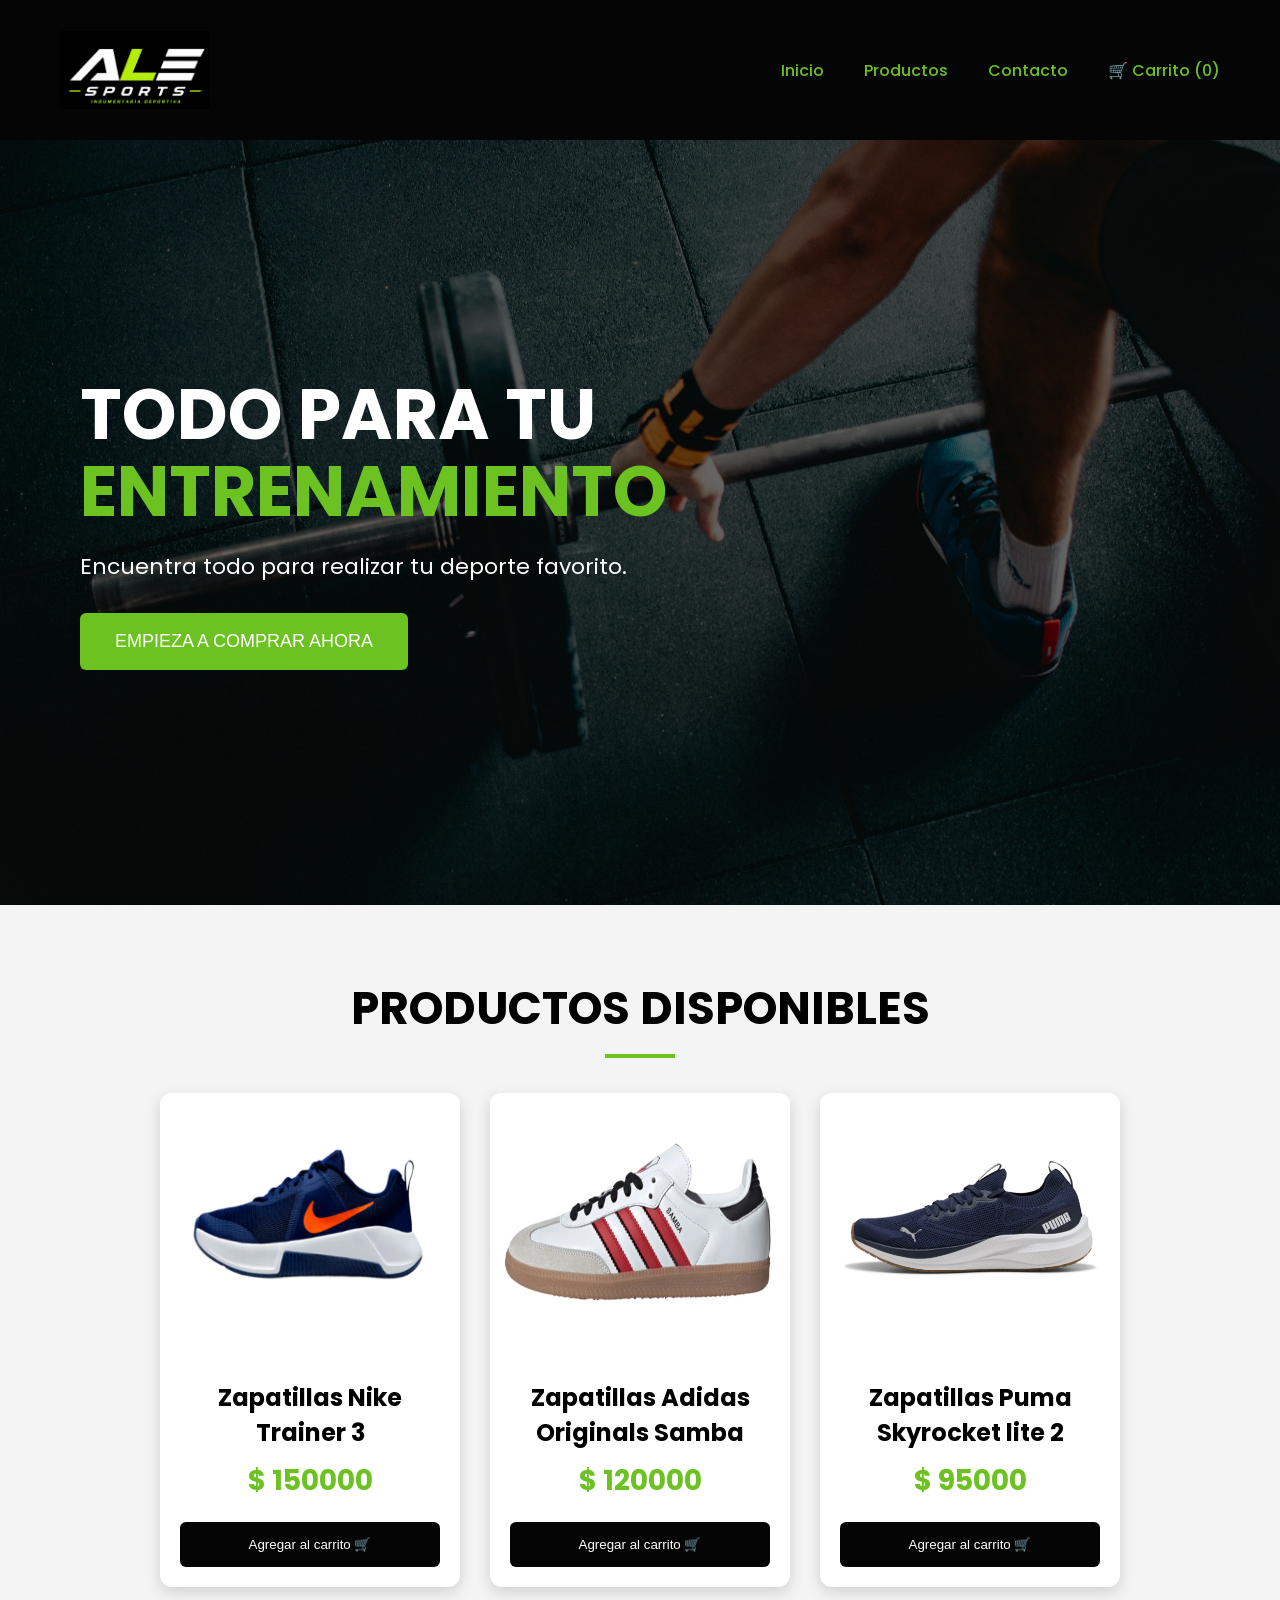
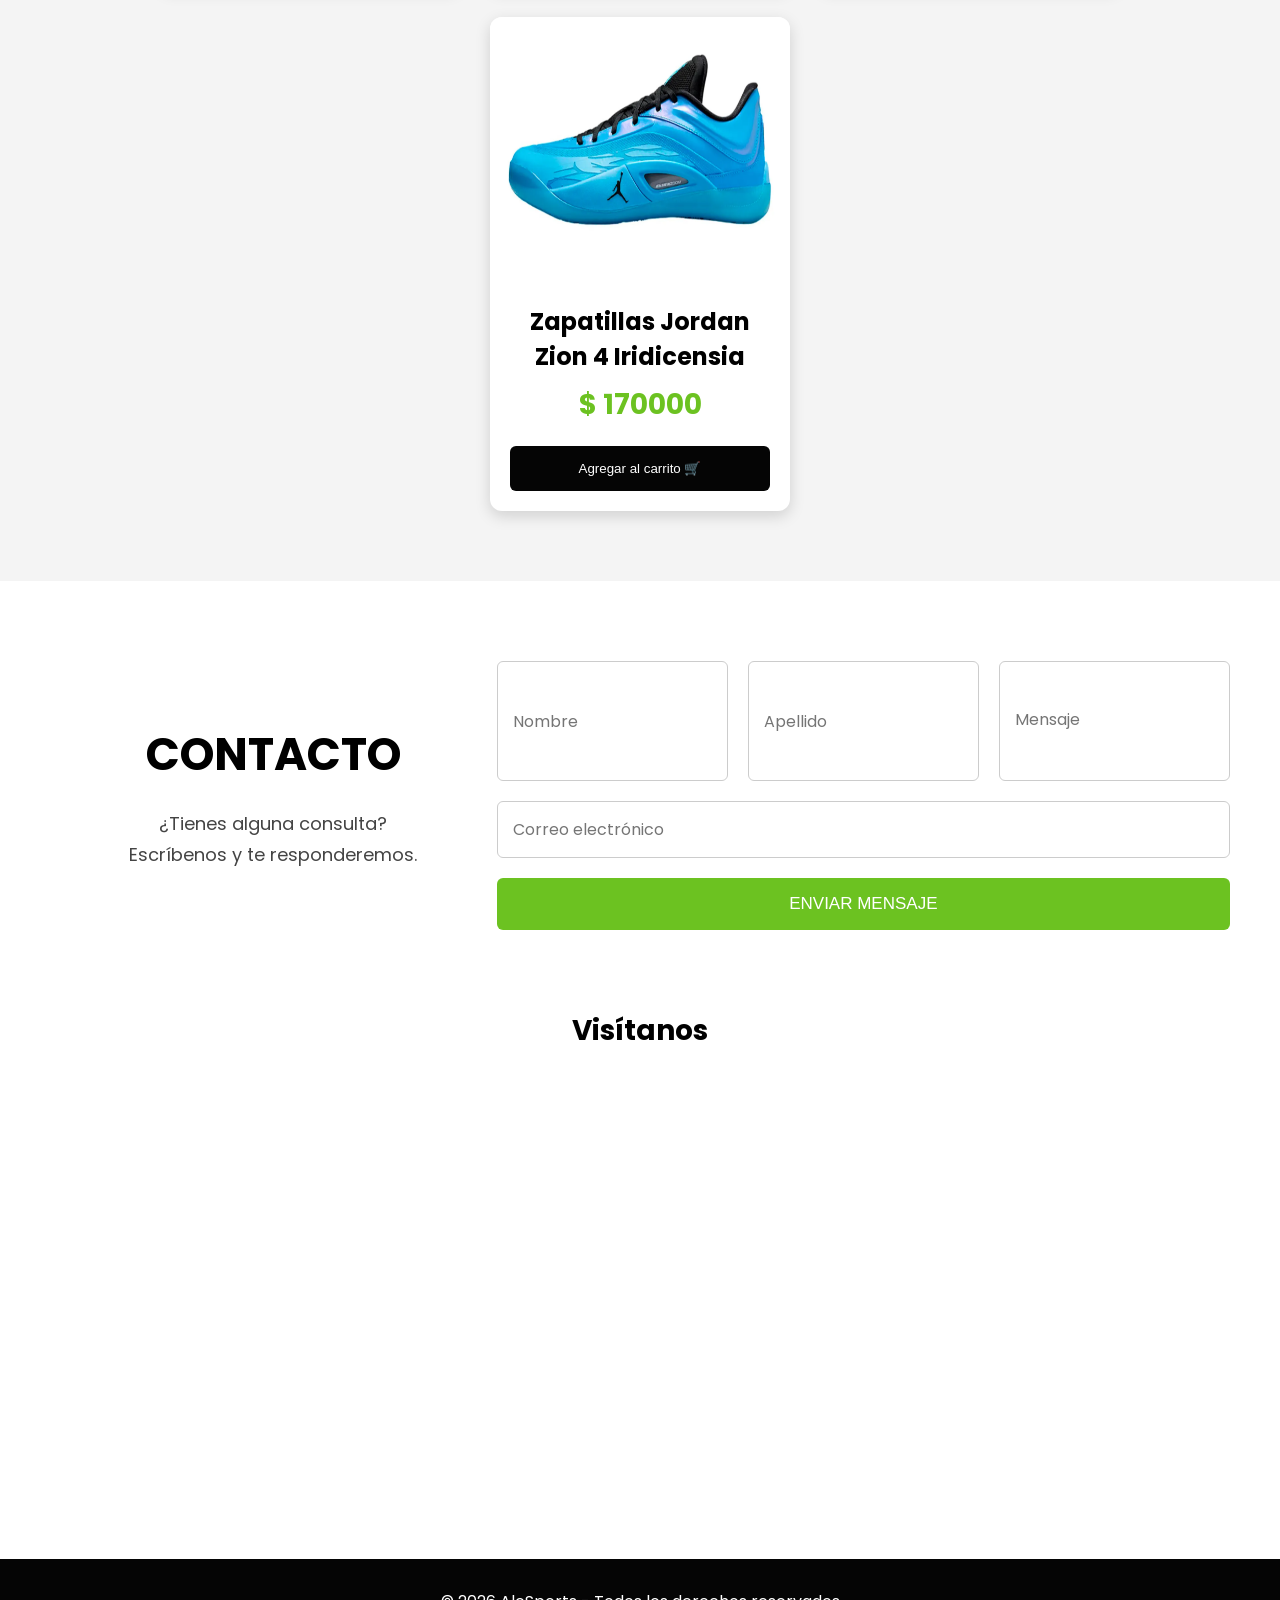
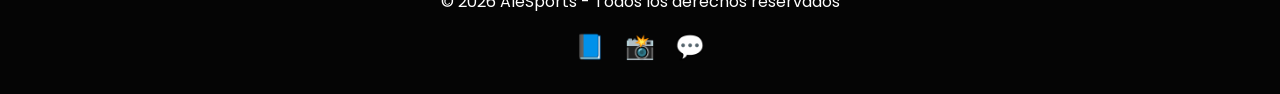
<file: index.html>
<!DOCTYPE html>
<html lang="es">

<head>
    <meta charset="UTF-8">
    <meta http-equiv="X-UA-Compatible" content="IE-edge">
    <meta name="viewport" content="width=device-width, initial-scale=1.0">
    <link rel="preconnect" href="https://fonts.googleapis.com">
    <link rel="preconnect" href="https://fonts.gstatic.com" crossorigin>
    <link href="https://fonts.googleapis.com/css2?family=Jost:ital,wght@0,100..900;1,100..900&display=swap" rel="stylesheet">
    <title>Ale Sports</title>
    <link rel="stylesheet" href="styles.css">
    
</head>

<body>

    <!-- HEADER -->

    <header>

        <div class="logo-titulo">

            <img src="img/logo.png" alt="Logo">

            

        </div>

        <nav>

            <a href="#">Inicio</a>
            <a href="#productos">Productos</a>
            <a href="#contacto">Contacto</a>
            <a href="carrito.html">🛒 Carrito (<span id="contador-carrito">0</span>)</a>

        </nav>

    </header>

    <!-- BANNER -->

    <section class="banner">

        <div class="contenido-banner">

            <h2>
                TODO PARA TU <br>
                <span>ENTRENAMIENTO</span>
            </h2>

            <p>
                Encuentra todo para realizar tu deporte favorito.
            </p>

            <button>EMPIEZA A COMPRAR AHORA</button>
        <section id="productos"></section>
        </div>

    </section>
 
    <!-- PRODUCTOS -->

 <section class="productos">

    <h2 class="titulo-seccion">PRODUCTOS DISPONIBLES</h2>

    <div class="contenedor-productos" id="contenedor-productos">
    
    </div>
 <section id="contacto"></section>
</section>

    <!-- CONTACTO -->

    <section class="contacto">
   <section id="contacto"></section>
        <div class="texto-contacto">

            <h2>CONTACTO</h2>

            <p>
                   ¿Tienes alguna consulta? <br>
                Escríbenos y te responderemos.
            </p>

        </div>

       <form action="https://formspree.io/f/xvzybada" method="POST">

    <div class="fila-formulario">

        <input 
            type="text" 
            name="nombre"
            id="nombre"
            placeholder="Nombre" 
            required
        >
        <input 
            type="text" 
            name="apellido"
            id="apellido"
            placeholder="Apellido" 
            required
        >
        <textarea 
            name="mensaje"
            id="mensaje"
            placeholder="Mensaje"
            required
        ></textarea>

    </div>

    <input 
        type="email" 
        id="email"
        name="email"
        placeholder="Correo electrónico" 
        required
    >

    <button type="submit">
        ENVIAR MENSAJE
    </button>

</form>

    <!-- MAPA GOOGLE MAPS -->

<div class="mapa">

    <h3>Visítanos</h3>

    <iframe 
        src="https://www.google.com/maps/embed?pb=!1m18!1m12!1m3!1d2597.3588296482935!2d-58.490428425150085!3d-34.546481154476055!2m3!1f0!2f0!3f0!3m2!1i1024!2i768!4f13.1!3m3!1m2!1s0x95bcb6c049b27a89%3A0xb4aff81f5c83b76b!2sDot%20Baires%20Shopping!5e1!3m2!1ses!2sar!4v1783704803242!5m2!1ses!2sar"
        width="600" 
        height="450" 
        style="border:0;" 
        allowfullscreen="" 
        loading="lazy">
    </iframe>

</div>
    </section>

    <!-- FOOTER -->

    <footer>

        <p>© 2026 AleSports - Todos los derechos reservados</p>

        <div class="redes">

            <a href="#">📘</a>
            <a href="#">📸</a>
            <a href="#">💬</a>

        </div>

    </footer>
    
<script src="script.js"></script>

</body>

</html>
</file>
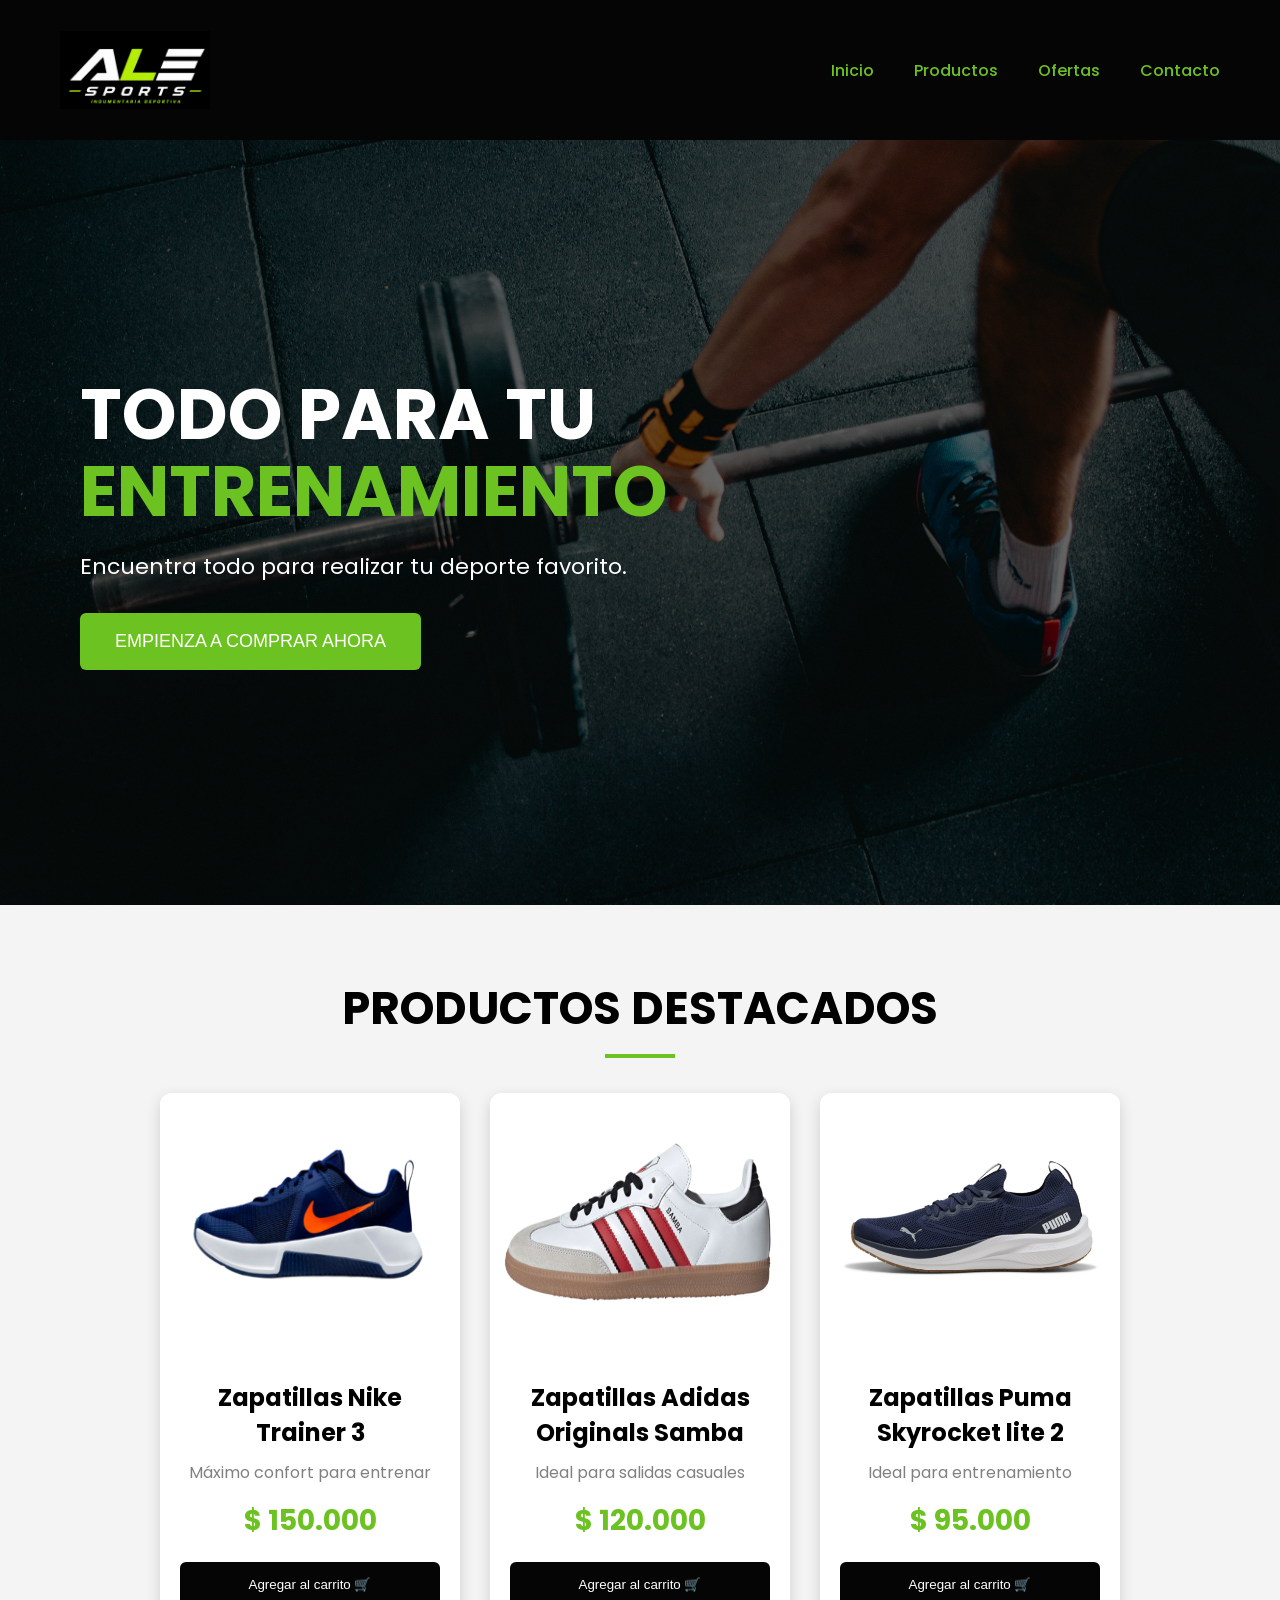
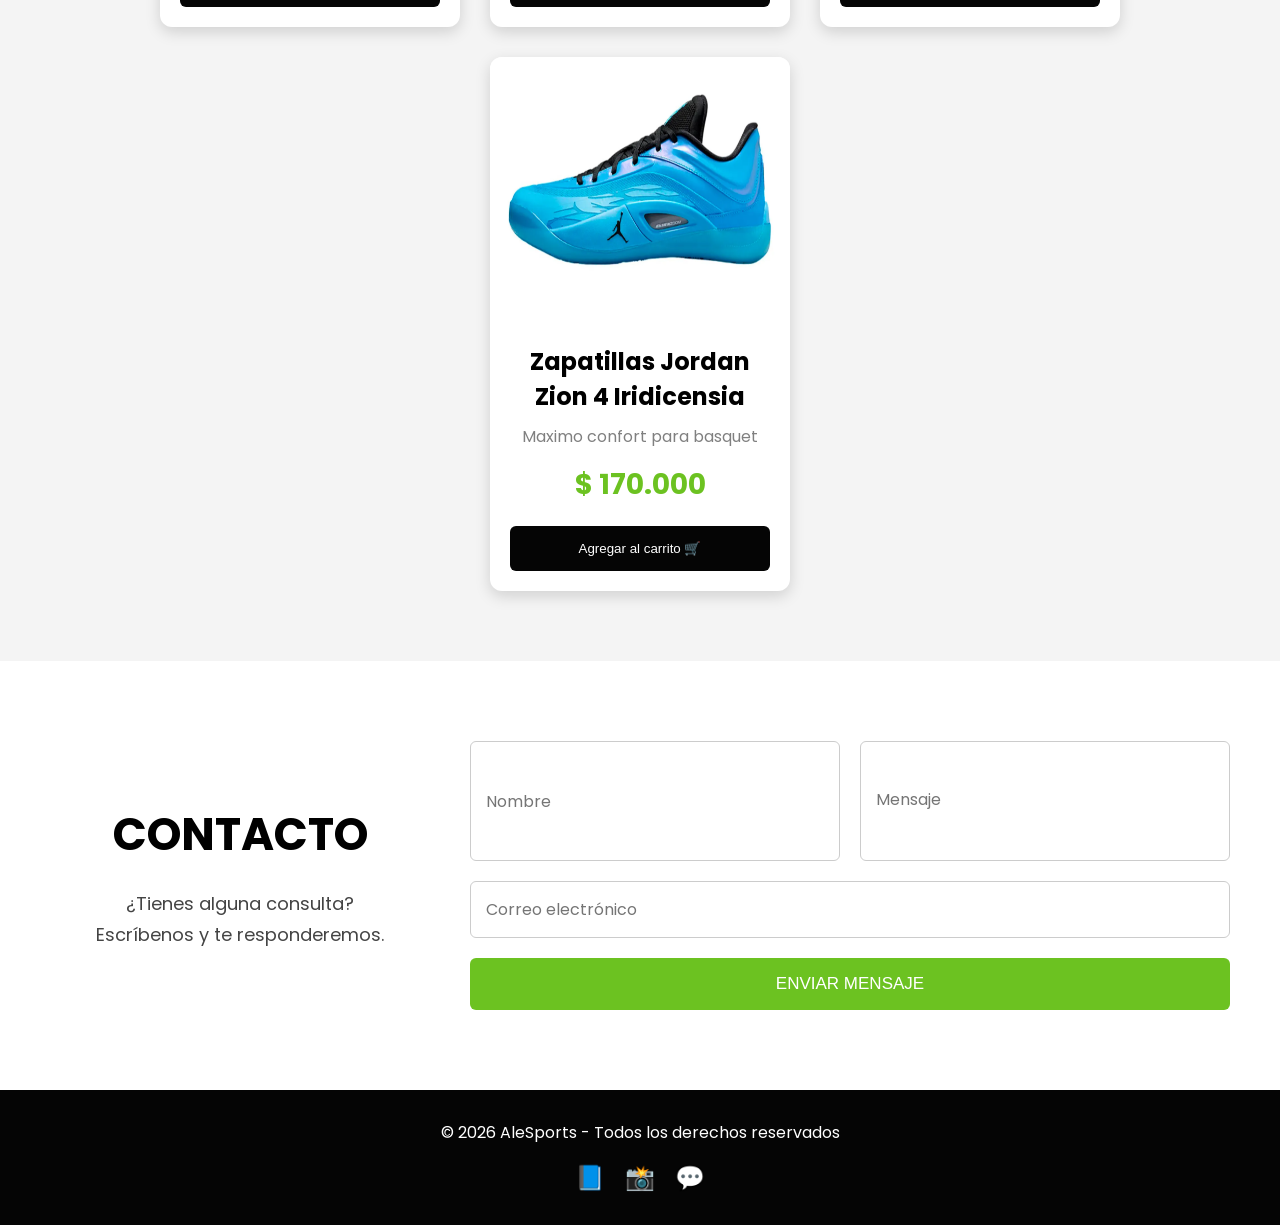
<file: Index.html>
<!DOCTYPE html>
<html lang="es">

<head>
    <meta charset="UTF-8">
    <meta http-equiv="X-UA-Compatible" content="IE-edge">
    <meta name="viewport" content="width=device-width, initial-scale=1.0">
    <link rel="preconnect" href="https://fonts.googleapis.com">
    <link rel="preconnect" href="https://fonts.gstatic.com" crossorigin>
    <link href="https://fonts.googleapis.com/css2?family=Jost:ital,wght@0,100..900;1,100..900&display=swap" rel="stylesheet">
    <title>Ale Sports</title>
    <link rel="stylesheet" href="styles.css">
    
</head>

<body>

    <!-- HEADER -->

    <header>

        <div class="logo-titulo">

            <img src="img/Logo.png" alt="Logo">

            

        </div>

        <nav>

            <a href="#">Inicio</a>
            <a href="#">Productos</a>
            <a href="#">Ofertas</a>
            <a href="#">Contacto</a>

        </nav>

    </header>

    <!-- BANNER -->

    <section class="banner">

        <div class="contenido-banner">

            <h2>
                TODO PARA TU <br>
                <span>ENTRENAMIENTO</span>
            </h2>

            <p>
                Encuentra todo para realizar tu deporte favorito.
            </p>

            <button>EMPIENZA A COMPRAR AHORA</button>

        </div>

    </section>

    <!-- PRODUCTOS -->

    <section class="productos">

        <h2 class="titulo-seccion">PRODUCTOS DESTACADOS</h2>

        <div class="contenedor-productos">

            <!-- CARD -->

            <div class="card-producto">

                <img src="img/Producto1.png" alt="Zapatillas Nike">

                <div class="info-producto">

                    <h3>Zapatillas Nike Trainer 3</h3>

                    <p>Máximo confort para entrenar</p>

                    <span>$ 150.000</span>

                    <button>Agregar al carrito 🛒</button>

                </div>

            </div>

            <!-- CARD -->

            <div class="card-producto">

                <img src="img/Producto2.png" alt="Zapatillas Adidas">

                <div class="info-producto">

                    <h3>Zapatillas Adidas Originals Samba</h3>

                    <p>Ideal para salidas casuales</p>

                    <span>$ 120.000</span>

                    <button>Agregar al carrito 🛒</button>

                </div>

            </div>

       
             <!-- CARD -->

            <div class="card-producto">

                <img src="img/Producto3.png" alt="Zapatillas Puma">

                <div class="info-producto">

                    <h3>Zapatillas Puma Skyrocket lite 2</h3>

                    <p>Ideal para entrenamiento</p>

                    <span>$ 95.000</span>

                    <button>Agregar al carrito 🛒</button>

                </div>

            </div>

                 <!-- CARD -->

            <div class="card-producto">

                <img src="img/Producto4.png" alt="Zapatillas Jordan">

                <div class="info-producto">

                    <h3>Zapatillas Jordan Zion 4 Iridicensia</h3>

                    <p>Maximo confort para basquet</p>

                    <span>$ 170.000</span>

                    <button>Agregar al carrito 🛒</button>

                </div>

            </div>

        </div>

    </section>

    <!-- CONTACTO -->

    <section class="contacto">

        <div class="texto-contacto">

            <h2>CONTACTO</h2>

            <p>
                ¿Tienes alguna consulta? <br>
                Escríbenos y te responderemos.
            </p>

        </div>

       <form action="https://formspree.io/f/xvzybada" method="POST">

    <div class="fila-formulario">

        <input 
            type="text" 
            name="nombre"
            placeholder="Nombre" 
            required
        >

        <textarea 
            name="mensaje"
            placeholder="Mensaje"
            required
        ></textarea>

    </div>

    <input 
        type="email" 
        name="email"
        placeholder="Correo electrónico" 
        required
    >

    <button type="submit">
        ENVIAR MENSAJE
    </button>

</form>

    </section>

    <!-- FOOTER -->

    <footer>

        <p>© 2026 AleSports - Todos los derechos reservados</p>

        <div class="redes">

            <a href="#">📘</a>
            <a href="#">📸</a>
            <a href="#">💬</a>

        </div>

    </footer>

</body>

</html>
</file>
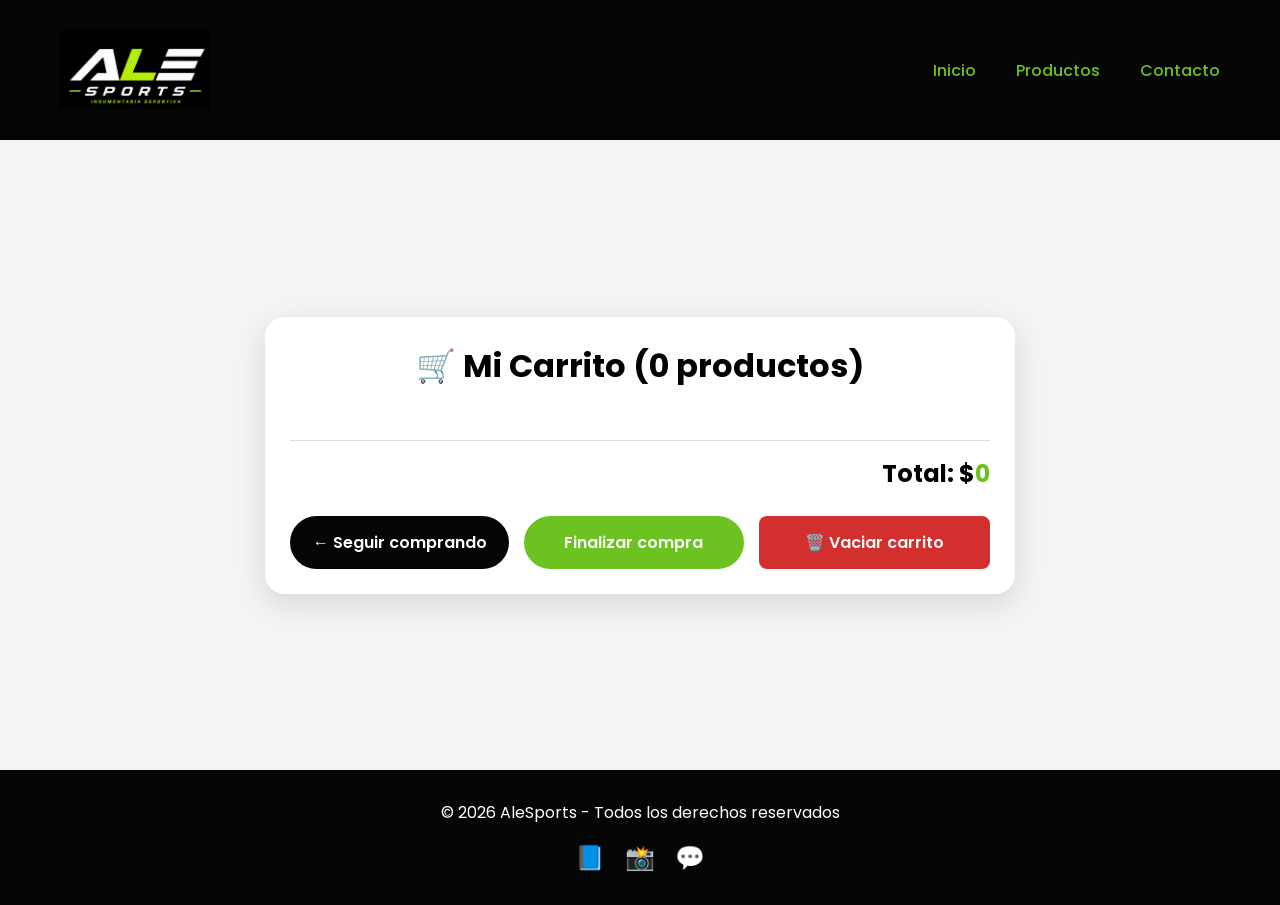
<file: carrito.html>
<!DOCTYPE html>
<html lang="es">

<head>
    <meta charset="UTF-8">
    <meta http-equiv="X-UA-Compatible" content="IE=edge">
    <meta name="viewport" content="width=device-width, initial-scale=1.0">

    <link rel="preconnect" href="https://fonts.googleapis.com">
    <link rel="preconnect" href="https://fonts.gstatic.com" crossorigin>
    <link href="https://fonts.googleapis.com/css2?family=Jost:wght@400;500;600;700&display=swap" rel="stylesheet">

    <title>Ale Sports - Carrito</title>

    <link rel="stylesheet" href="styles.css">
</head>

<body>

<header>

    <div class="logo-titulo">
        <img src="img/logo.png" alt="Logo AleSports">
    </div>

    <nav>
        <a href="index.html">Inicio</a>
        <a href="index.html#productos">Productos</a>
        <a href="index.html#contacto">Contacto</a>
    </nav>

</header>


<main class="carrito-container">

    <div class="carrito-box">

        <h1>🛒 Mi Carrito (<span id="cantidad-productos">0</span> productos)</h1>
        <div id="lista-carrito"></div>
        <div class="carrito-total">
            <h2>Total: $<span id="total">0</span></h2>
        </div>
  
        <div class="acciones-carrito">

            <a class="btn-seguir" href="index.html#productos">
                ← Seguir comprando
            </a>

            <button class="btn-comprar">
                Finalizar compra
            </button>

            <button class="btn-vaciar" onclick="vaciarCarrito()"> 🗑️ Vaciar carrito </button>

        </div>


    </div>

</main>



<footer>

    <p>© 2026 AleSports - Todos los derechos reservados</p>

    <div class="redes">
        <a href="#">📘</a>
        <a href="#">📸</a>
        <a href="#">💬</a>
    </div>

</footer>


<script src="carrito.js"></script>

</body>

</html>
</file>
<file: styles.css>
@import url('https://fonts.googleapis.com/css2?family=Poppins:wght@300;400;500;600;700&display=swap');

*{
    margin: 0;
    padding: 0;
    box-sizing: border-box;
}

body{
    font-family: 'Poppins', sans-serif;
    background-color: #f4f4f4;
}

html {
    scroll-behavior: smooth;
}

/* HEADER */

header{
    background-color: #050505;

    display: flex;
    justify-content: space-between;
    align-items: center;

    padding: 20px 60px;

    position: sticky;
    top: 0;
    z-index: 1000;
}

.logo-titulo{
    display: flex;
    align-items: center;
    gap: 12px;
}

.logo-titulo img{
    width: 150px;
    height: 100px;
    object-fit: contain;
}

.logo-titulo h1{
    color: white;
    font-size: 38px;
}

.logo-titulo span{
    color: #6cc221;
}

nav{
    display: flex;
    gap: 40px;
}

nav a{
    color: #6cc221;
    text-decoration: none;
    font-weight: 500;
    transition: 0.3s;
    position: relative;
}

nav a:hover{
    color: #6cc221;
}

nav a::after{
    content: '';
    position: absolute;
    left: 0;
    bottom: -8px;
    width: 0%;
    height: 2px;
    background-color: #6cc221;
    transition: 0.3s;
}

nav a:hover::after{
    width: 100%;
}

/* BANNER */

.banner{

    min-height: 85vh;

    background:
    linear-gradient(rgba(0,0,0,0.6),
    rgba(0,0,0,0.6)),

    url('img/banner.png');

    background-size: cover;
    background-position: center;

    display: flex;
    align-items: center;

    padding: 0 80px;

    color: white;
}

.contenido-banner{
    max-width: 650px;
}

.contenido-banner h2{
    font-size: 70px;
    line-height: 1.1;
    margin-bottom: 20px;
}

.contenido-banner h2 span{
    color: #6cc221;
}

.contenido-banner p{
    font-size: 22px;
    margin-bottom: 30px;
}

.contenido-banner button{
    background-color: #6cc221;
    border: none;
    padding: 18px 35px;
    color: white;
    font-size: 18px;
    border-radius: 6px;
    cursor: pointer;
    transition: 0.3s;
}

.contenido-banner button:hover{
    background-color: #57a31a;
}

/* PRODUCTOS */

.productos{
    padding: 70px 50px;
}

.titulo-seccion{
    text-align: center;
    font-size: 45px;
    margin-bottom: 50px;
    position: relative;
}

.titulo-seccion::after{
    content: '';
    width: 70px;
    height: 4px;
    background-color: #6cc221;

    position: absolute;

    left: 50%;
    transform: translateX(-50%);

    bottom: -15px;
}

.contenedor-productos{

    display: flex;
    justify-content: center;
    gap: 30px;
    flex-wrap: wrap;
    max-width: 1400px;
    margin: auto;
}

.card-producto{

    background-color: white;
    border-radius: 12px;
    overflow: hidden;
    box-shadow: 0 5px 15px rgba(0,0,0,0.15);
    transition: 0.3s;
    flex: 1 1 280px;
    max-width: 300px;
    min-width: 260px;;
}

.card-producto:hover{
    transform: translateY(-10px);
}

.card-producto img{
    width: 100%;
    height: 260px;
    object-fit: contain;
    background-color: white;
    padding: 10px;
}

.info-producto{
    padding: 20px;
}

.info-producto h3{
    margin-bottom: 10px;
    font-size: 24px;
    text-align: center;
}

.info-producto p{
    color: gray;
    margin-bottom: 15px;
    text-align: center;
}

.info-producto span{
    display: block;
    color: #6cc221;
    font-size: 28px;
    font-weight: bold;
    margin-bottom: 20px;
    text-align: center;
}

.info-producto button{
    width: 100%;
    background-color: #050505;
    color: white;
    border: none;
    padding: 15px;
    border-radius: 6px;
    cursor: pointer;
    transition: 0.3s;
}

.info-producto button:hover{
    background-color: #6cc221;
}

/* CONTACTO */

.contacto{

    background-color: white;

    padding: 80px 50px;

    display: flex;
    justify-content: space-between;
    gap: 40px;
    align-items: center;
   /* flex-direction: column;*/
    flex-wrap: wrap;
}

.texto-contacto{
    flex: 1;
    min-width: 280px;
}

.texto-contacto h2{
    font-size: 45px;
    margin-bottom: 20px;
    text-align: center;
}

.texto-contacto p{
    font-size: 18px;
    color: #444;
    line-height: 1.7;
    text-align: center;
}

form{
    flex: 2;
    min-width: 320px;
}

.fila-formulario{
    display: flex;
    gap: 20px;
    margin-bottom: 20px;
}

form input,
form textarea{

    width: 100%;

    padding: 15px;

    border: 1px solid #ccc;

    border-radius: 6px;

    font-size: 16px;

    font-family: 'Poppins', sans-serif;

   
}

form textarea{
    resize: none;
    height: 120px;
    padding-top: 45px;
    font-family: 'Poppins', sans-serif;

}

form button{

    margin-top: 20px;

    width: 100%;

    background-color: #6cc221;

    color: white;

    border: none;

    padding: 16px;

    border-radius: 6px;

    font-size: 17px;

    cursor: pointer;
}

/* FOOTER */

footer{

    background-color: #050505;

    color: white;

    text-align: center;

    padding: 30px;
}

.redes{
    margin-top: 15px;

    display: flex;
    justify-content: center;
    gap: 20px;
}

.redes a{
    color: white;
    text-decoration: none;
    font-size: 24px;
    position: relative;
    transition: 0.3s;
}

.redes a:hover{
    color: #6cc221;
}

.redes a::after{

    content: 'AleSports';

    position: absolute;

    bottom: -28px;

    left: 50%;

    transform: translateX(-50%);

    background-color: #6cc221;

    color: white;

    padding: 4px 10px;

    border-radius: 6px;

    font-size: 12px;

    opacity: 0;

    transition: 0.3s;

    pointer-events: none;

    white-space: nowrap;
}

.redes a:hover::after{
    opacity: 1;
}

/* RESPONSIVE */

@media(max-width: 900px){

    header{
        flex-direction: column;
        gap: 20px;
    }

    .contenido-banner h2{
        font-size: 50px;
    }

    .contacto{
        flex-direction: column;
            
    }
    
    .texto-contacto h2{
        font-size: 35px;
        text-align: center;
    }
    .fila-formulario{
        flex-direction: column;
    }
}

@media(max-width: 600px){

    header{
        padding: 20px;
    }

    nav{
        gap: 20px;
        flex-wrap: wrap;
        justify-content: center;
    }

    .banner{
        padding: 40px 20px;
        text-align: center;
        justify-content: center;
    }

    .contenido-banner h2{
        font-size: 38px;
    }

    .contenido-banner p{
        font-size: 18px;
    }

    .titulo-seccion{
        font-size: 32px;
    }

    .card-producto{
        width: 100%;
        max-width: 350px;
    }

    .texto-contacto h2{
        font-size: 35px;
        text-align: center;
    }

}
/* =================================
   CARRITO ALESPORTS
================================= */

.carrito-container {

    min-height: 70vh;
    display:flex;
    justify-content:center;
    align-items:center;
    padding:40px 20px;

}


.carrito-box {

    width:100%;
    max-width:750px;

    background:white;

    padding:25px;

    border-radius:20px;

    box-shadow:0 10px 30px rgba(0,0,0,0.12);

}


.carrito-box h1 {

    text-align:center;

    font-size:32px;

    margin-bottom:25px;

}


/* LISTA PRODUCTOS */

#lista-carrito {

    display:flex;

    flex-direction:column;

    gap:12px;

    max-height:450px;

    overflow-y:auto;

    padding-right:10px;

}



/* TARJETA */

.item-carrito {

    display:flex;

    align-items:center;

    gap:15px;

    background:#f5f5f5;

    padding:12px;

    border-radius:15px;

}



/* IMAGEN */

.imagen-carrito {

    width:90px;

    height:90px;

    object-fit:contain;

    background:white;

    border-radius:10px;

    flex-shrink:0;

}



/* INFORMACION */

.info-carrito {

    flex:1;

}


.info-carrito h3 {

    font-size:17px;

    margin-bottom:5px;

}


.info-carrito p {

    margin:5px 0;

    color:#555;

}



/* CANTIDAD */

.controles{
    display:flex;
    align-items:center;
    gap:10px;
    margin-top:10px;
}


.controles button{

    width:32px;
    height:32px;

    display:flex;
    justify-content:center;
    align-items:center;

    border:none;
    border-radius:50%;

    background:#050505;
    color:white;

    cursor:pointer;

    font-size:20px;
    font-weight:bold;
    line-height:1;
    padding:0;
}



/* ELIMINAR */

.btn-eliminar{
    width:32px;
    height:32px;
    border:none;
    border-radius:50%;
    background:#e63946;
    color:white;
    cursor:pointer;
    display:flex;
    align-items:center;
    justify-content:center;
    margin-left:8px;
}



/* TOTAL */

.carrito-total {

    margin-top:25px;

    padding-top:15px;

    border-top:1px solid #ddd;

    text-align:right;

}


.carrito-total span {

    color:#6cc221;

    font-weight:bold;

}



/* BOTONES */

.acciones-carrito {

    display:flex;

    gap:15px;

    margin-top:25px;

}


.btn-seguir,
.btn-comprar,
.btn-vaciar {

    flex:1;
    padding:14px;
    border-radius:30px;
    font-family: 'Poppins', sans-serif;
    font-size: 16px;
    text-align:center;
    cursor: pointer;
    text-decoration:none;
    font-weight:600;

}


.btn-seguir {

    background:#050505;
    color:white;
    border:none;
}


.btn-comprar {

    background:#6cc221;
    color:white;
    border:none;

}

.btn-vaciar:hover{
    background:#b71c1c;
     border:none;
}


/* SCROLL */

#lista-carrito::-webkit-scrollbar {

    width:8px;

}


#lista-carrito::-webkit-scrollbar-thumb {

    background:#888;

    border-radius:10px;

}



/* CELULAR */

@media(max-width:600px){

    .acciones-carrito{

        flex-direction:column;

    }


    .imagen-carrito{

        width:70px;

        height:70px;

    }

}

.mapa {
    width: 100%;
    margin-top: 40px;
    text-align: center;
}

.mapa h3 {
    font-size: 28px;
    margin-bottom: 20px;
}

.mapa iframe {
    width: 80%;
    max-width: 1500px;
    height: 400px;
    border-radius: 15px;
    align-content: center;
}

.btn-vaciar{
    background:#d32f2f;
    color:white;
    border:none;
    padding:12px 20px;
    border-radius:8px;
    cursor:pointer;
    font-size:16px;
    transition:0.3s;
}
</file>
